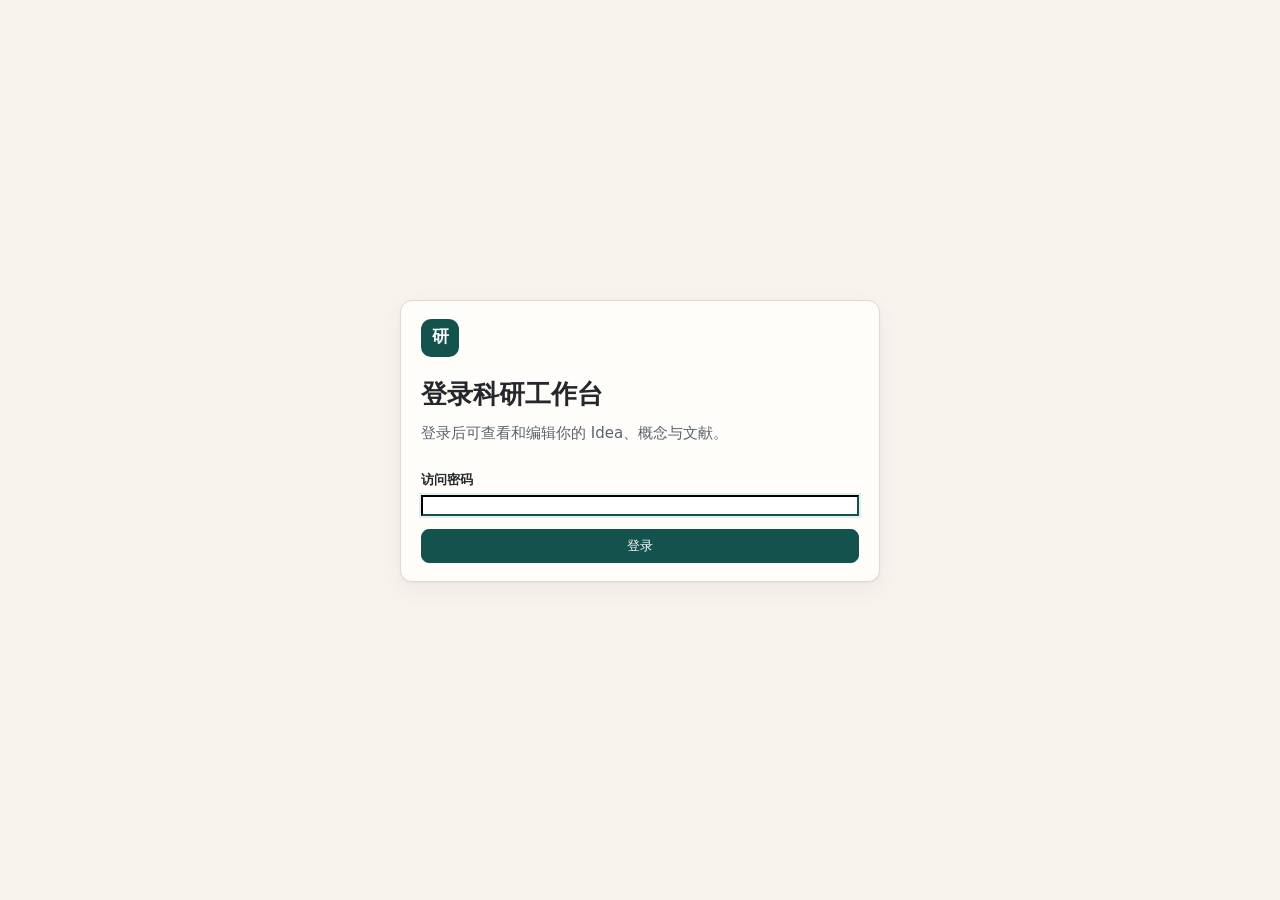
<file: web/login.html>
<!DOCTYPE html>
<html lang="zh-CN">
<head>
  <meta charset="utf-8">
  <meta name="viewport" content="width=device-width,initial-scale=1">
  <title>登录 · 科研工作台</title>
  <link rel="stylesheet" href="styles.css">
</head>
<body class="login-page">
  <main class="login-panel panel">
    <span class="brand-mark">研</span>
    <h1>登录科研工作台</h1>
    <p class="muted">登录后可查看和编辑你的 Idea、概念与文献。</p>
    <form id="login-form">
      <div class="form-row">
        <label class="form-label" for="password">访问密码</label>
        <input id="password" type="password" name="password" autocomplete="current-password" required autofocus>
      </div>
      <p id="login-error" class="error-text" role="alert" hidden></p>
      <button class="btn primary" type="submit">登录</button>
    </form>
  </main>
  <script type="module" src="login.js"></script>
</body>
</html>
</file>
<file: web/styles.css>
:root {
  --bg: #f7f4ee;
  --surface: #fffdf9;
  --surface-2: #f1ece2;
  --border: #e2dbcd;
  --border-strong: #cfc5b1;
  --ink: #24272b;
  --ink-soft: #5b6270;
  --ink-faint: #8a8f99;
  --primary: #14524e;
  --primary-strong: #0f3f3c;
  --primary-soft: #e2efec;
  --accent: #b5651d;
  --ok: #2f7d5c;
  --warn: #b07d1a;
  --danger: #b3392b;
  --shadow: 0 1px 2px rgba(36, 39, 43, .06), 0 8px 24px rgba(36, 39, 43, .05);
  --radius: 12px;
  --radius-sm: 8px;
}

* { box-sizing: border-box; }

html, body {
  margin: 0;
  padding: 0;
  background: var(--bg);
  color: var(--ink);
  font-family: "Segoe UI", "Microsoft YaHei", "PingFang SC", system-ui, -apple-system, sans-serif;
  font-size: 15px;
  line-height: 1.6;
}

body { min-height: 100vh; }

a { color: var(--primary); text-decoration: none; }
a:hover { text-decoration: underline; }

h1, h2, h3, h4 { margin: 0 0 .4em; line-height: 1.3; font-weight: 650; }
h1 { font-size: 1.6rem; }
h2 { font-size: 1.15rem; }
h3 { font-size: 1rem; }
h4 { font-size: .92rem; }
p { margin: 0 0 .6em; }

.muted { color: var(--ink-soft); }
.small { font-size: .84rem; }
.mono { font-family: Consolas, "Cascadia Mono", "SFMono-Regular", monospace; font-size: .85rem; }
.error-text { color: var(--danger); }
.warn-text { color: var(--warn); }
.right { float: right; }

/* ------------------------------------------------------------------ *
 * 布局
 * ------------------------------------------------------------------ */

.app {
  display: grid;
  grid-template-columns: 248px minmax(0, 1fr);
  min-height: 100vh;
}

.sidebar {
  background: var(--surface);
  border-right: 1px solid var(--border);
  padding: 22px 16px;
  position: sticky;
  top: 0;
  height: 100vh;
  display: flex;
  flex-direction: column;
  gap: 18px;
}

.brand { display: flex; align-items: center; gap: 10px; color: var(--ink); }
.brand:hover { text-decoration: none; }
.brand-mark {
  width: 38px; height: 38px; border-radius: 10px;
  background: var(--primary); color: #fff;
  display: grid; place-items: center;
  font-weight: 700; font-size: 1.1rem;
}
.brand-text { display: flex; flex-direction: column; line-height: 1.25; }
.brand-text small { color: var(--ink-faint); font-size: .72rem; }

.nav-list { list-style: none; margin: 0; padding: 0; display: flex; flex-direction: column; gap: 4px; }
.nav-link {
  display: block; padding: 9px 12px; border-radius: var(--radius-sm);
  color: var(--ink-soft); font-weight: 550;
}
.nav-link:hover { background: var(--surface-2); text-decoration: none; color: var(--ink); }
.nav-link.active { background: var(--primary-soft); color: var(--primary-strong); }
.nav-foot { margin-top: auto; border-top: 1px solid var(--border); padding-top: 12px; }

.main { padding: 26px 30px 60px; max-width: 1280px; width: 100%; }

.page-head {
  display: flex; align-items: flex-end; justify-content: space-between;
  gap: 16px; flex-wrap: wrap; margin-bottom: 18px;
}
.page-sub { margin: 0; max-width: 70ch; }
.head-actions { display: flex; gap: 8px; flex-wrap: wrap; }

.panel {
  background: var(--surface);
  border: 1px solid var(--border);
  border-radius: var(--radius);
  box-shadow: var(--shadow);
  padding: 18px 20px;
  margin-bottom: 18px;
}
.panel > h2 { display: flex; align-items: center; gap: 10px; }

/* ------------------------------------------------------------------ *
 * 按钮与徽标
 * ------------------------------------------------------------------ */

.btn {
  appearance: none;
  border: 1px solid var(--border-strong);
  background: var(--surface);
  color: var(--ink);
  border-radius: var(--radius-sm);
  padding: 7px 14px;
  font-size: .88rem;
  font-family: inherit;
  cursor: pointer;
  transition: background .12s, border-color .12s, transform .06s;
}
.btn:hover { background: var(--surface-2); }
.btn:active { transform: translateY(1px); }
.btn:disabled { opacity: .55; cursor: not-allowed; }
.btn.primary { background: var(--primary); border-color: var(--primary); color: #fff; }
.btn.primary:hover { background: var(--primary-strong); }
.btn.ghost { background: transparent; border-color: transparent; color: var(--primary); }
.btn.ghost:hover { background: var(--primary-soft); }
.btn.danger { background: var(--danger); border-color: var(--danger); color: #fff; }
.btn.danger-ghost { background: transparent; border-color: transparent; color: var(--danger); }
.btn.danger-ghost:hover { background: #f7e6e3; }
.btn.small { padding: 4px 10px; font-size: .8rem; }

.badge {
  display: inline-block; padding: 1px 8px; border-radius: 999px;
  font-size: .74rem; background: var(--surface-2); color: var(--ink-soft);
  border: 1px solid var(--border); white-space: nowrap;
}
.badge.ok { background: #e3f0e9; color: var(--ok); border-color: #bfdccc; }
.badge.warn { background: #f7efd9; color: var(--warn); border-color: #e7d6a8; }
.badge.draft { background: #f7efd9; color: var(--warn); border-color: #e7d6a8; }
.chip {
  display: inline-block; padding: 2px 9px; border-radius: 999px;
  background: var(--surface-2); color: var(--ink-soft); font-size: .78rem;
  border: 1px solid var(--border);
}
.chip-ideas { background: var(--primary-soft); color: var(--primary-strong); border-color: #bfd9d4; }
.chip-concepts { background: #efe8f5; color: #5a3f78; border-color: #d9cbe8; }
.chip-papers { background: #f3e9df; color: #8a5a2b; border-color: #e3d0ba; }
.chip-row { display: flex; gap: 6px; flex-wrap: wrap; margin: 6px 0 0; }
.status-active { background: var(--primary-soft); color: var(--primary-strong); border-color: #bfd9d4; }
.status-inbox { background: #f7efd9; color: var(--warn); border-color: #e7d6a8; }
.status-paused { background: #eceff3; color: var(--ink-soft); }
.status-done { background: #e3f0e9; color: var(--ok); border-color: #bfdccc; }

.row-badges { display: flex; gap: 4px; flex-shrink: 0; }

/* ------------------------------------------------------------------ *
 * 首页
 * ------------------------------------------------------------------ */

.stat-grid {
  display: grid; grid-template-columns: repeat(auto-fit, minmax(190px, 1fr));
  gap: 14px; margin-bottom: 18px;
}
.stat-card {
  text-align: left; cursor: pointer; font-family: inherit;
  background: var(--surface); border: 1px solid var(--border);
  border-radius: var(--radius); box-shadow: var(--shadow);
  padding: 16px 18px; display: flex; flex-direction: column; gap: 2px;
}
.stat-card:hover { border-color: var(--primary); }
.stat-value { font-size: 1.9rem; font-weight: 700; color: var(--primary-strong); }
.stat-label { font-weight: 600; }
.stat-hint { font-size: .78rem; }

.search-bar { display: flex; gap: 10px; flex-wrap: wrap; align-items: center; margin-bottom: 10px; }
.search-input, .filter-select {
  font-family: inherit; font-size: .9rem; color: var(--ink);
  background: var(--surface); border: 1px solid var(--border-strong);
  border-radius: var(--radius-sm); padding: 8px 12px;
}
.search-input { flex: 1 1 260px; min-width: 200px; }
.search-input:focus, .filter-select:focus { outline: 2px solid var(--primary-soft); border-color: var(--primary); }

.result-list, .recent-list { list-style: none; margin: 0; padding: 0; }
.result-item, .recent-item {
  display: flex; gap: 10px; align-items: baseline; width: 100%;
  background: none; border: none; border-bottom: 1px solid var(--border);
  padding: 9px 4px; cursor: pointer; font-family: inherit; text-align: left;
  color: var(--ink);
}
.result-item:hover, .recent-item:hover { background: var(--surface-2); }
.result-title { font-weight: 550; }
.result-meta, .recent-meta { margin-left: auto; color: var(--ink-faint); }

.recent-grid { display: grid; grid-template-columns: repeat(auto-fit, minmax(280px, 1fr)); gap: 18px; }

.empty-state { text-align: center; padding: 34px 20px; }
.empty-state .head-actions { justify-content: center; }
.empty { color: var(--ink-faint); font-style: italic; }
.loading { color: var(--ink-faint); }

/* ------------------------------------------------------------------ *
 * 地图
 * ------------------------------------------------------------------ */

.map-layout { display: grid; grid-template-columns: minmax(0, 1.35fr) minmax(300px, .9fr); gap: 18px; align-items: start; }
.map-panel { position: sticky; top: 18px; }
.map-head { display: flex; justify-content: space-between; align-items: center; gap: 12px; flex-wrap: wrap; }
.legend { display: flex; align-items: center; gap: 5px; }
.legend-swatch { width: 16px; height: 12px; border-radius: 3px; display: inline-block; }

.idea-map { width: 100%; height: auto; display: block; margin: 6px 0; }
.plot-area { fill: #fbf8f2; stroke: var(--border); }
.grid-line { stroke: #e9e2d5; stroke-width: 1; }
.axis-tick { fill: var(--ink-faint); font-size: 11px; }
.axis-title { fill: var(--ink-soft); font-size: 12px; font-weight: 600; }
.bubble { cursor: pointer; }
.bubble-dot { stroke: #fff; stroke-width: 1.5; transition: r .1s; }
.bubble:hover .bubble-dot { stroke: var(--primary-strong); stroke-width: 2.5; }
.bubble.selected .bubble-dot { stroke: var(--primary-strong); stroke-width: 3; }
.bubble-label { fill: #fff; font-size: 11px; pointer-events: none; font-weight: 600; }
.bubble:focus { outline: none; }
.bubble:focus .bubble-dot { stroke: var(--primary-strong); stroke-width: 3; }

.queue-column, .detail-column, .group-column { display: flex; flex-direction: column; gap: 18px; min-width: 0; }
.queue-list { list-style: none; margin: 0; padding: 0; }
.queue-item {
  display: flex; gap: 10px; align-items: center; width: 100%;
  background: none; border: none; border-bottom: 1px solid var(--border);
  padding: 8px 4px; cursor: pointer; font-family: inherit; text-align: left; color: var(--ink);
}
.queue-item:hover { background: var(--surface-2); }
.queue-item.active { background: var(--primary-soft); }
.queue-rank {
  flex-shrink: 0; width: 24px; height: 24px; border-radius: 50%;
  background: var(--surface-2); color: var(--ink-soft);
  display: grid; place-items: center; font-size: .78rem; font-weight: 700;
}
.queue-main { display: flex; flex-direction: column; min-width: 0; }
.queue-title { font-weight: 600; overflow: hidden; text-overflow: ellipsis; white-space: nowrap; }

.dot-status { width: 9px; height: 9px; border-radius: 50%; flex-shrink: 0; margin-left: auto; }
.dot-inbox { background: var(--warn); }
.dot-active { background: var(--primary); }
.dot-paused { background: var(--ink-faint); }
.dot-done { background: var(--ok); }
.dot-todo { background: var(--ink-faint); }
.dot-doing { background: var(--primary); }

/* ------------------------------------------------------------------ *
 * 详情
 * ------------------------------------------------------------------ */

.detail-panel { min-width: 0; }
.detail-head { display: flex; justify-content: space-between; align-items: flex-start; gap: 12px; flex-wrap: wrap; }
.block { border-top: 1px solid var(--border); padding-top: 12px; margin-top: 14px; }
.block-head { display: flex; justify-content: space-between; align-items: center; gap: 10px; flex-wrap: wrap; }
.block h3 { margin-bottom: .35em; }

.rationale-block {
  background: var(--primary-soft); border: 1px solid #bfd9d4;
  border-radius: var(--radius-sm); padding: 14px 16px; margin-top: 14px;
}
.rationale-list { display: grid; grid-template-columns: max-content 1fr; gap: 6px 14px; margin: 8px 0 0; }
.rationale-list dt { font-weight: 600; color: var(--primary-strong); }
.rationale-list dd { margin: 0; }
.rationale-list dd.empty { color: var(--ink-faint); font-style: italic; }

.plain-list, .link-list { margin: 0; padding-left: 20px; }
.source-list { list-style: none; margin: 0; padding: 0; }
.source-row, .candidate-row {
  display: flex; justify-content: space-between; align-items: center; gap: 10px;
  border-bottom: 1px solid var(--border); padding: 9px 2px; flex-wrap: wrap;
}
.source-main, .candidate-main { min-width: 0; display: flex; flex-direction: column; gap: 2px; }
.source-title { font-weight: 600; margin: 0; }
.row-actions { display: flex; gap: 6px; flex-wrap: wrap; }

.step-list { list-style: none; margin: 8px 0 0; padding: 0; }
.step-item {
  border: 1px solid var(--border); border-left: 3px solid var(--ink-faint);
  border-radius: var(--radius-sm); padding: 10px 12px; margin-bottom: 8px;
  background: var(--surface);
}
.step-item.step-doing { border-left-color: var(--primary); }
.step-item.step-done { border-left-color: var(--ok); }
.step-head { display: flex; align-items: center; gap: 8px; flex-wrap: wrap; }
.step-head .dot-status { margin-left: 0; }
.step-title { font-weight: 600; }

.meta-list { display: grid; grid-template-columns: max-content 1fr; gap: 4px 14px; margin: 0; }
.meta-row { display: contents; }
.meta-list dt { font-weight: 600; color: var(--ink-soft); }
.meta-list dd { margin: 0; word-break: break-word; }
.abstract-text { white-space: pre-wrap; word-break: break-word; }
.math-content { white-space: pre-wrap; overflow-wrap: anywhere; }
.math-content mjx-container[display="true"] { max-width: 100%; overflow-x: auto; overflow-y: hidden; margin: .7em 0; }

.pdf-locator { margin-top: 10px; }
.pdf-locator .search-bar { margin-bottom: 0; }

/* ------------------------------------------------------------------ *
 * 概念 / 文献列表
 * ------------------------------------------------------------------ */

.concept-layout { display: grid; grid-template-columns: minmax(240px, .8fr) minmax(0, 1.4fr); gap: 18px; align-items: start; }
.concept-list { list-style: none; margin: 0; padding: 0; }
.concept-item {
  display: flex; gap: 10px; align-items: center; width: 100%;
  background: none; border: none; border-bottom: 1px solid var(--border);
  padding: 9px 4px; cursor: pointer; font-family: inherit; text-align: left; color: var(--ink);
}
.concept-item:hover { background: var(--surface-2); }
.concept-item.active { background: var(--primary-soft); }
.concept-item-main { display: flex; flex-direction: column; min-width: 0; }
.concept-name { font-weight: 600; }
.domain-head { justify-content: space-between; }
.domain-path { color: var(--primary-strong); }

/* Classification tree: branch connectors, expandable category nodes, concept leaves. */
.classification-panel { padding:20px 16px; }
.tree-header { align-items:flex-start; flex-wrap:wrap; }
.classification-tree { overflow-x:auto; padding:4px 2px 12px; }
.classification-root {
  display:inline-flex; gap:12px; align-items:center; padding:8px 14px;
  border-radius:8px; background:var(--primary); color:#fff; font-weight:650;
}
.classification-root .badge { color:var(--primary-strong); background:var(--primary-soft); }
.classification-children { list-style:none; padding:0 0 0 20px; margin:8px 0 0 12px; }
.classification-children > li { position:relative; padding:0 0 8px; }
.classification-children > li::before {
  content:""; position:absolute; left:-20px; top:18px; width:20px; border-top:1px solid var(--border-strong);
}
.classification-children > li::after {
  content:""; position:absolute; left:-20px; top:-8px; bottom:0; border-left:1px solid var(--border-strong);
}
.classification-children > li:last-child::after { bottom:calc(100% - 18px); }
.classification-node {
  display:flex; gap:7px; align-items:center; width:fit-content; max-width:100%; min-height:36px;
  padding:5px 10px 5px 6px; border:1px solid var(--border); border-radius:7px;
  background:var(--surface-2); cursor:pointer; user-select:none; list-style:none;
}
.classification-node::-webkit-details-marker { display:none; }
.classification-node:hover { border-color:var(--primary); }
.classification-node:focus-visible, .tree-move-button:focus-visible { outline:2px solid var(--primary); outline-offset:2px; }
.classification-name { font-weight:600; color:var(--primary-strong); overflow-wrap:anywhere; }
.tree-chevron { display:block; font-size:20px; line-height:1; transform:rotate(0deg); width:12px; }
.classification-branch[open] > .classification-node .tree-chevron { transform:rotate(90deg); }
.tree-count { margin-left:5px; font-size:11px; min-width:22px; text-align:center; }
.classification-leaf-row { display:flex; align-items:center; gap:4px; min-width:180px; border-radius:7px; }
.classification-leaf-row.selected { background:var(--primary-soft); }
.tree-concept { border-bottom:none; padding:6px 5px; min-width:0; flex:1; gap:8px; border-radius:7px; }
.tree-concept .concept-item-main { overflow-wrap:anywhere; }
.tree-concept .concept-item-main > .small { font-size:11px; max-width:230px; overflow:hidden; text-overflow:ellipsis; white-space:nowrap; }
.tree-leaf-dot { flex:none; width:7px; height:7px; border-radius:50%; background:var(--accent); }
.tree-move-button {
  flex:none; padding:4px 6px; background:transparent; border:1px solid var(--border); border-radius:6px;
  color:var(--primary); cursor:pointer; font-family:inherit; font-size:11px;
}
.tree-move-button:hover { background:var(--primary-soft); border-color:var(--primary); }

.relation-group { margin-top: 12px; }
.relation-group h4 { margin-bottom: .2em; }
.relation-list { list-style: none; margin: 6px 0 0; padding: 0; }
.relation-list li { padding: 5px 0; border-bottom: 1px dashed var(--border); }
.link-button {
  background: none; border: none; padding: 0; cursor: pointer; font-family: inherit;
  text-align: left; color: var(--primary); display: flex; flex-direction: column; gap: 1px;
}
.link-button:hover { text-decoration: underline; }
.relation-name { font-weight: 600; }
.source-link { color: var(--primary); }
.source-link .source-title { font-weight: 600; }
.source-link:hover { text-decoration: underline; }
.rel-prerequisite { color: #5a3f78; }
.rel-related { color: var(--primary); }
.rel-mentioned { color: var(--accent); }
.rel-referenced_by { color: var(--ink-soft); }

.relation-graph { margin-top: 14px; }
.relation-graph svg { width: 100%; height: auto; background: #fbf8f2; border: 1px solid var(--border); border-radius: var(--radius-sm); }
.rel-line { stroke: #cdc3b0; stroke-width: 1.4; }
.rel-line.rel-mentioned, .rel-line.rel-referenced_by { stroke-dasharray: 4 3; }
.rel-node { fill: var(--primary); }
.rel-node.rel-prerequisite { fill: #7a5aa0; }
.rel-node.rel-mentioned { fill: var(--accent); }
.rel-node.rel-referenced_by { fill: var(--ink-faint); }
.rel-center { fill: var(--primary-strong); }
.rel-label { fill: var(--ink); font-size: 10px; }
.rel-center-label { fill: var(--ink); font-size: 11px; font-weight: 700; }

/* ------------------------------------------------------------------ *
 * 对话框与表单
 * ------------------------------------------------------------------ */

dialog.dialog {
  border: none; border-radius: var(--radius); padding: 0;
  width: min(560px, 94vw); max-height: 92vh; overflow: visible;
  background: var(--surface); color: var(--ink); box-shadow: 0 20px 60px rgba(0, 0, 0, .25);
}
dialog.dialog::backdrop { background: rgba(30, 32, 36, .38); }
dialog.dialog-wide { width: min(860px, 95vw); }
dialog.dialog-narrow { width: min(420px, 92vw); }
.dialog-form { display: flex; flex-direction: column; max-height: 92vh; }
.dialog-head { display: flex; justify-content: space-between; align-items: center; gap: 10px; padding: 16px 20px 0; }
.dialog-title { margin: 0; font-size: 1.1rem; }
.dialog-close {
  background: none; border: none; font-size: 1.4rem; line-height: 1;
  color: var(--ink-faint); cursor: pointer; padding: 0 4px;
}
.dialog-close:hover { color: var(--ink); }
.dialog-desc { padding: 0 20px; margin: 6px 0 0; color: var(--ink-soft); font-size: .86rem; }
.dialog-body { padding: 14px 20px; overflow-y: auto; }
.dialog-foot {
  display: flex; justify-content: flex-end; gap: 8px;
  padding: 12px 20px 16px; border-top: 1px solid var(--border); background: var(--surface);
}

.form-row { margin-bottom: 13px; display: flex; flex-direction: column; gap: 5px; }
.form-row.compact { margin-bottom: 8px; }
.form-row.form-inline { flex-direction: row; align-items: center; gap: 8px; }
.form-group {
  font-weight: 700; color: var(--primary-strong); font-size: .88rem;
  border-bottom: 1px solid var(--border); padding-bottom: 5px; margin: 16px 0 10px;
}
.form-label { font-weight: 600; font-size: .88rem; }
.form-label .required { color: var(--danger); margin-left: 3px; }
.form-help { margin: 0; font-size: .78rem; color: var(--ink-faint); }
.form-error {
  margin: 8px 20px 0; padding: 8px 12px; border-radius: var(--radius-sm);
  background: #f7e6e3; color: var(--danger); border: 1px solid #e8c4bd; font-size: .85rem;
}
input[type="text"], input[type="search"], input[type="number"], input[type="date"],
textarea, select {
  font-family: inherit; font-size: .9rem; color: var(--ink);
  background: var(--surface); border: 1px solid var(--border-strong);
  border-radius: var(--radius-sm); padding: 7px 10px; width: 100%;
}
textarea { resize: vertical; }
input:focus, textarea:focus, select:focus { outline: 2px solid var(--primary-soft); border-color: var(--primary); }
input[disabled], textarea[disabled], select[disabled] { background: var(--surface-2); color: var(--ink-faint); }
select[multiple] { padding: 4px; }
.json-area { font-family: Consolas, "Cascadia Mono", monospace; font-size: .82rem; }
.grid-2 { display: grid; grid-template-columns: 1fr 1fr; gap: 12px; }
.editor-extra { border-top: 1px solid var(--border); margin-top: 8px; padding-top: 6px; }

.source-list { display: flex; flex-direction: column; gap: 4px; }
.step-editor { border: 1px solid var(--border); border-radius: var(--radius-sm); padding: 12px; margin-bottom: 12px; background: var(--surface); }
.step-editor-head { display: flex; justify-content: space-between; align-items: center; margin-bottom: 8px; }

.candidate-card {
  display: flex; justify-content: space-between; gap: 12px; align-items: flex-start;
  border: 1px solid var(--border); border-radius: var(--radius-sm);
  padding: 12px; margin-bottom: 10px; background: var(--surface);
}
.candidate-title { font-weight: 600; margin: 0; }

/* ------------------------------------------------------------------ *
 * Toast
 * ------------------------------------------------------------------ */

.toasts {
  position: fixed; right: 18px; bottom: 18px; z-index: 9999;
  display: flex; flex-direction: column; gap: 8px; max-width: 380px;
}
.toast {
  background: var(--primary-strong); color: #fff; padding: 10px 14px;
  border-radius: var(--radius-sm); box-shadow: var(--shadow);
  font-size: .86rem; cursor: pointer; animation: toast-in .16s ease-out;
}
.toast-error { background: var(--danger); }
.toast-info { background: var(--primary-strong); }
@keyframes toast-in { from { opacity: 0; transform: translateY(6px); } to { opacity: 1; transform: none; } }

/* ------------------------------------------------------------------ *
 * 响应式
 * ------------------------------------------------------------------ */

@media (max-width: 980px) {
  .app { grid-template-columns: 1fr; }
  .sidebar {
    position: static; height: auto; flex-direction: row; align-items: center;
    flex-wrap: wrap; gap: 12px; padding: 12px 16px; border-right: none;
    border-bottom: 1px solid var(--border);
  }
  .nav-list { flex-direction: row; flex-wrap: wrap; }
  .nav-foot { display: none; }
  .main { padding: 18px 16px 48px; }
  .map-layout, .concept-layout { grid-template-columns: 1fr; }
  .map-panel { position: static; }
}

@media (max-width: 620px) {
  .classification-panel { padding:16px 12px; }
  .classification-children { padding-left:16px; margin-left:8px; }
  .classification-children > li::before { left:-16px; width:16px; }
  .classification-children > li::after { left:-16px; }
  .grid-2 { grid-template-columns: 1fr; }
  .stat-grid { grid-template-columns: 1fr 1fr; }
  .result-meta, .recent-meta { display: none; }
}
/* Remote login uses the same visual system as the workbench. */
.login-page { min-height:100vh; display:grid; place-items:center; padding:24px; }
.login-panel { width:min(100%,480px); }
.login-panel h1 { margin-top:20px; font-size:1.75rem; }
.login-panel form { margin-top:24px; }
.login-panel form > button { width:100%; }
</file>
